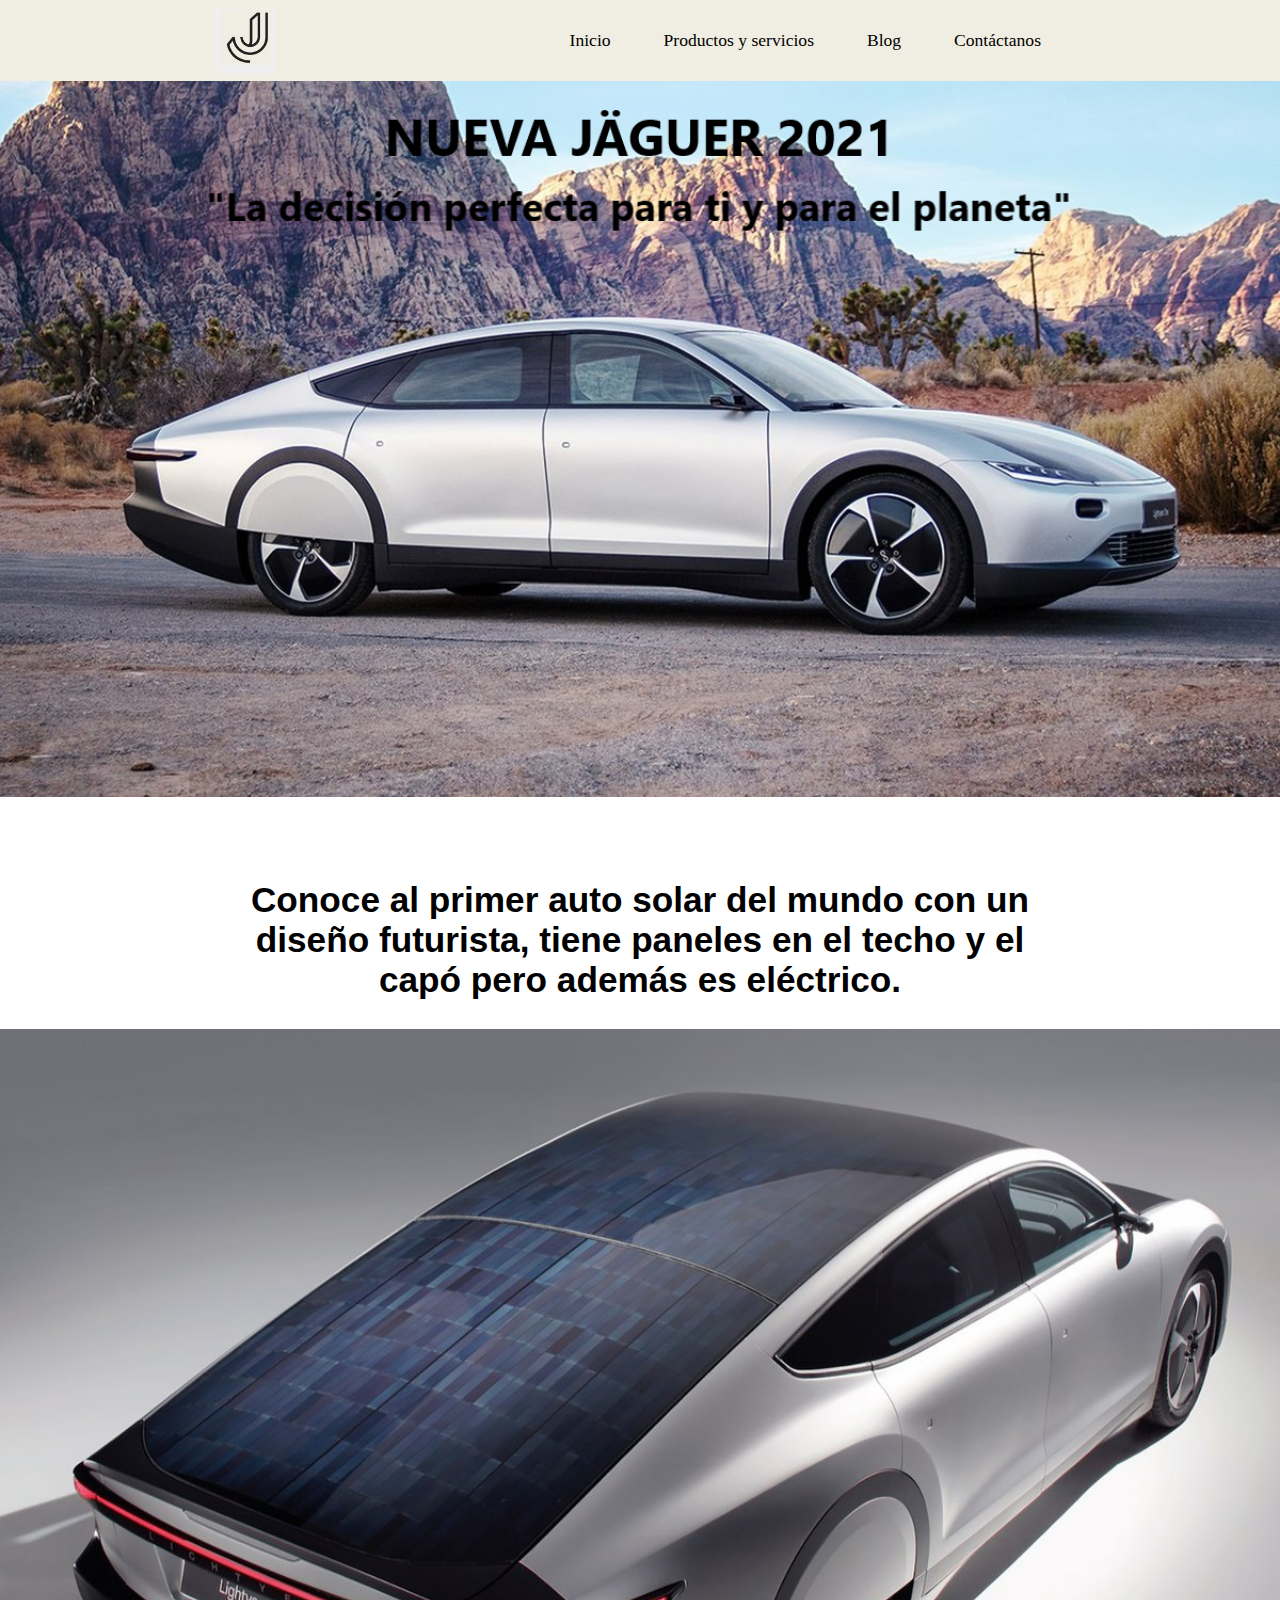
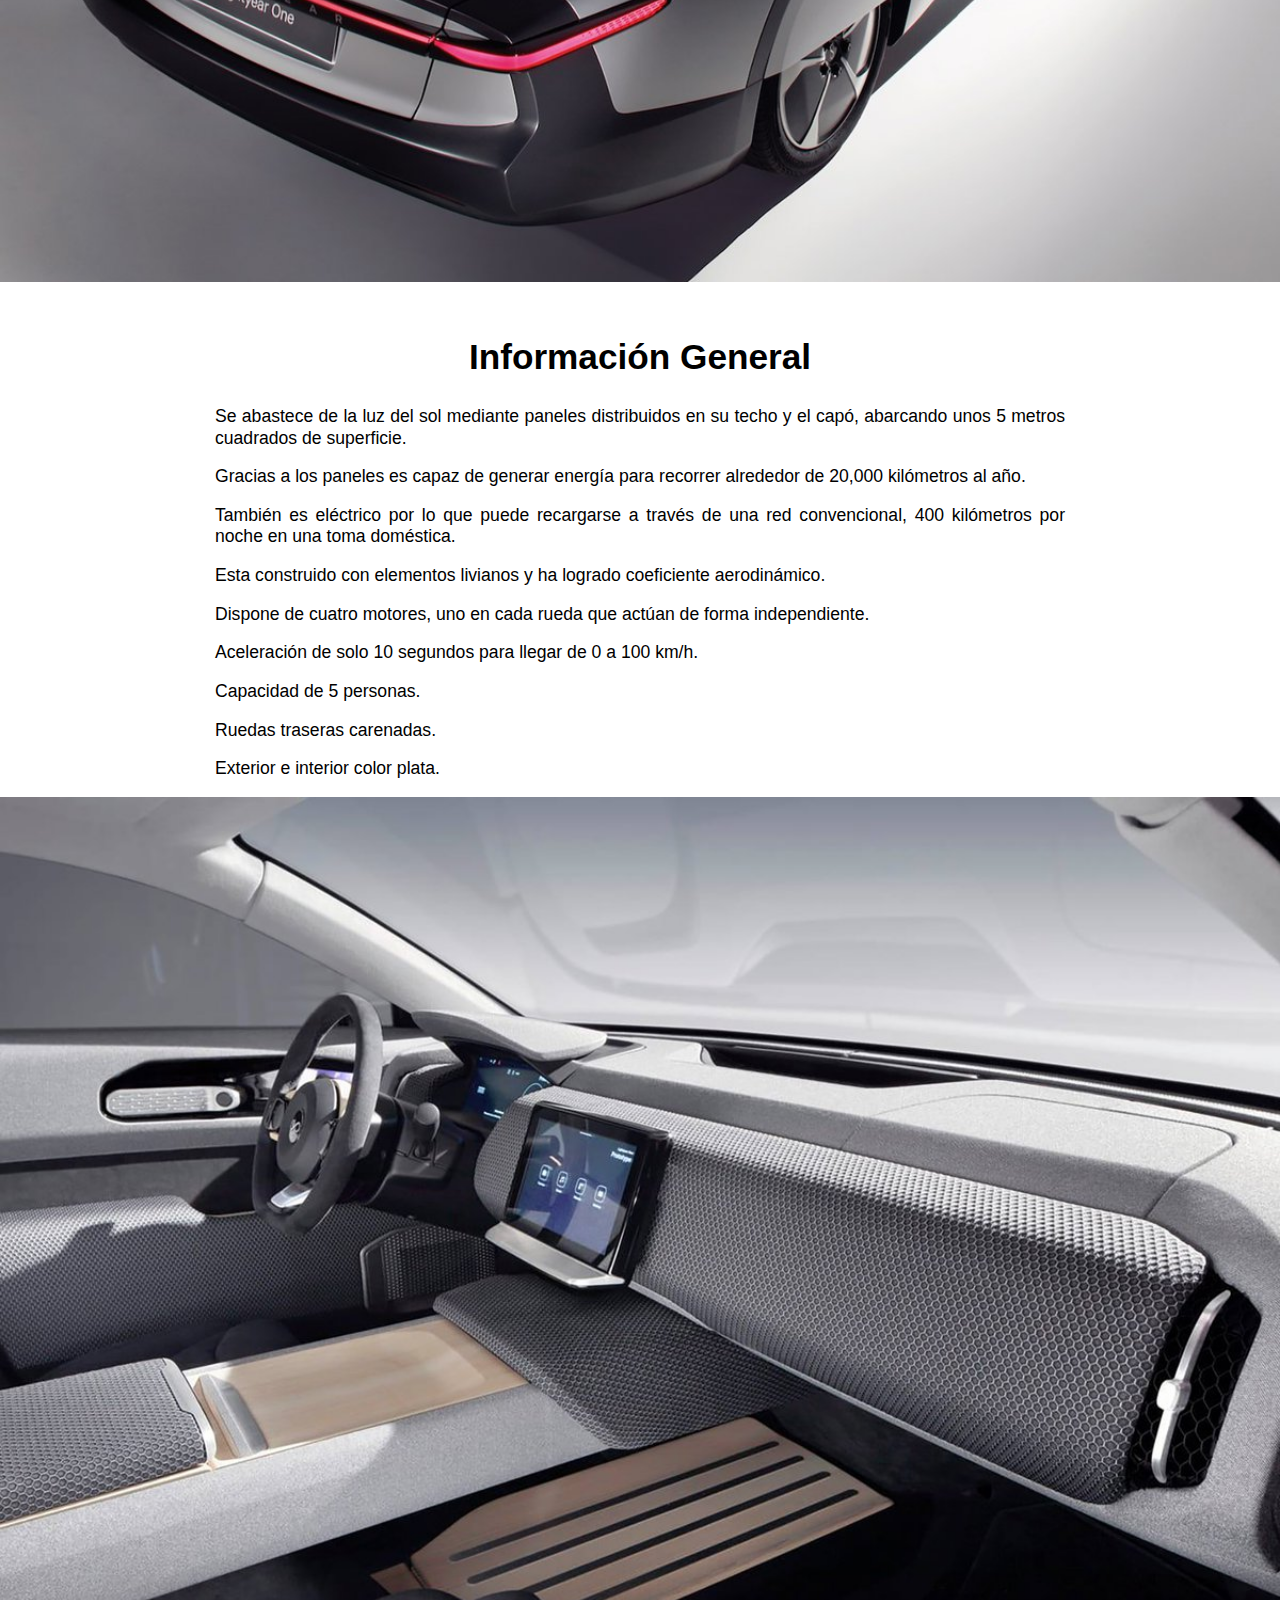
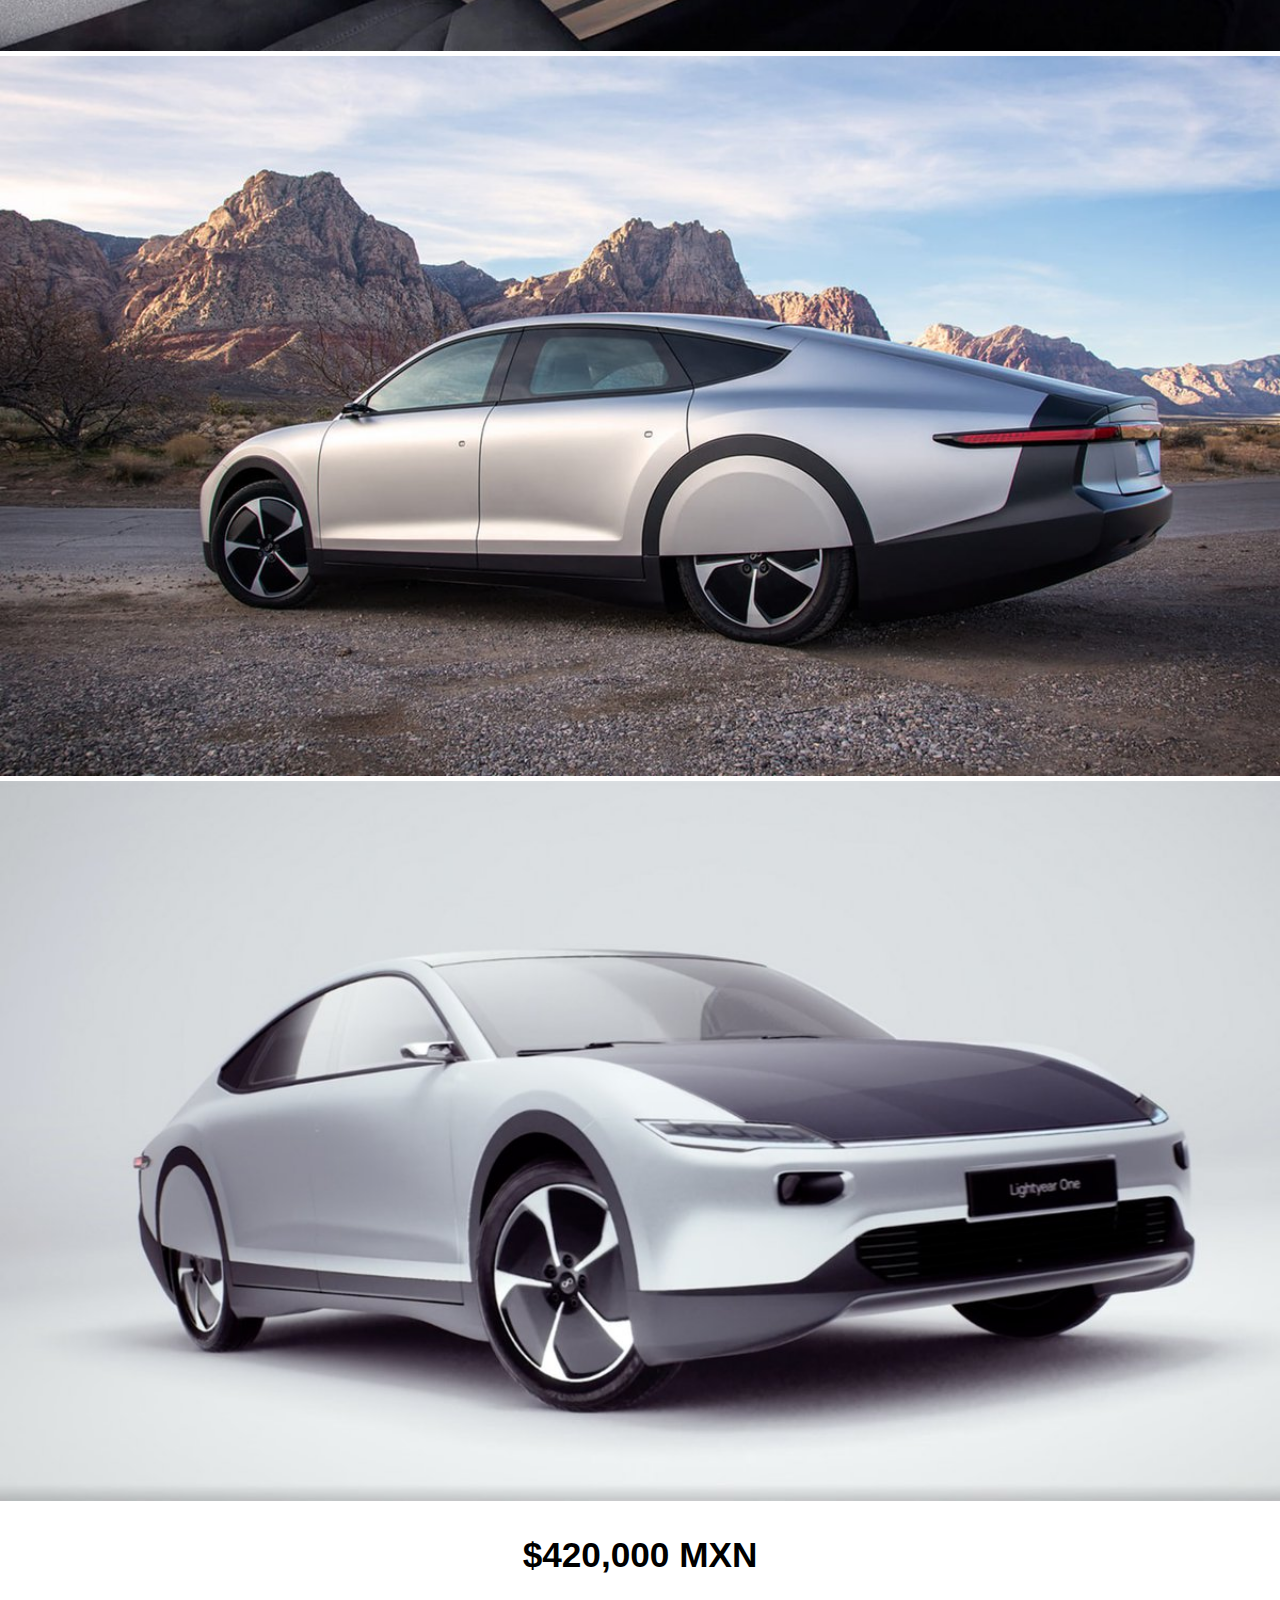
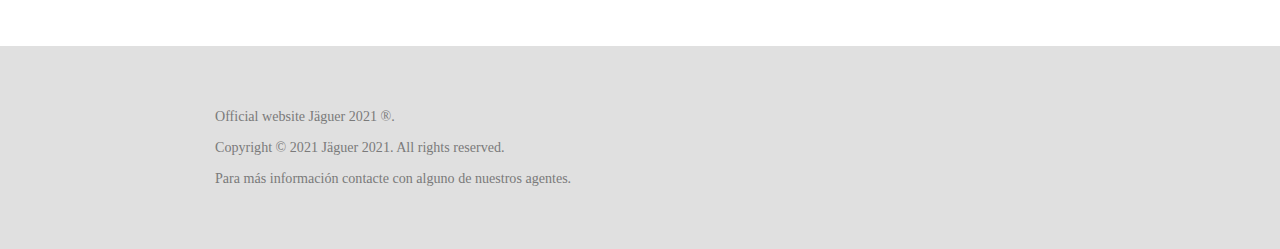
<file: index.html>
<!DOCTYPE html>
<html>
 <head>
    <meta charset="utf-8">
    <meta name="author" content="">
    <meta name="date"content="20/04/2021">
    <meta name="description" content="">
    <meta name="viewport" content="width=device-width, initial-scale=1">
    <link rel="stylesheet" href="style.css">
    <meta name="viewport" content="width=device-width, initial-scale=1">

    <title>Conoce la nueva Jäguer 2021  </title>
 </head>
 <body>
    <header class="header">
        <div class="cabecera Inicio">  
            <a href="index.html"><button class="logo"><img src="logo.jpg" alt="" ></button></a>
            <span class="menu-icono"><img src="abrirMenu1.png" alt=""></span>

            <nav class="navegador">
                <ul>
                    <li><a href="#inicio">Inicio</a></li>
                    <li><a href="productosServicios.html">Productos y servicios</a></li>
                    <li><a href="jaguerBlog.html">Blog</a></li>
                    <li><a href="contactos.html">Contáctanos</a></li>
                </ul>
            </nav>
        </div>
    </header>
    <a name="inicio"><p style="color: transparent";>.</p></a>
    <br>
    <header>
        <img src="auto1.png" alt="" id="imagenBack">
    </header>

    <main class="main">
        <div class="cabecera">
            <a name="inicio"></a>
            <h2>Conoce al primer auto solar del mundo con un diseño futurista, tiene paneles en el techo y el capó pero además es eléctrico.</h2>
        </div>
            <header class="header2">
                <img src="auto2.jpg" alt="" id="imagenBack">   
            </header>
        <div class="cabecera">
            <br>
            <h2>Información General</h2>
            <a name="equipo"></a><p>Se abastece de la luz del sol mediante paneles distribuidos en su techo y el capó, abarcando unos 5 metros cuadrados de superficie. </p>
            <p>Gracias a los paneles es capaz de generar energía para recorrer alrededor de 20,000 kilómetros al año. </p>
            <p>También es eléctrico por lo que puede recargarse a través de una red convencional, 400 kilómetros por noche en una toma doméstica. </p>
            <p>Esta construido con elementos livianos y ha logrado coeficiente aerodinámico. </p>
            <p>Dispone de cuatro motores, uno en cada rueda que actúan de forma independiente. </p>
            <p>Aceleración de solo 10 segundos para llegar de 0 a 100 km/h.</p>
            <p>Capacidad de 5 personas.</p>
            <p>Ruedas traseras carenadas.</p>
            <p>Exterior e interior color plata.</p>

        </div>
            <header class="header2">
                <img src="auto3.jpg" alt="" id="imagenBack">
                <img src="auto4.jpg" alt="" id="imagenBack">
                <img src="auto5.jpg" alt="" id="imagenBack">
            </header>
        <div class="cabecera">
            <h2>$420,000 MXN</h2>
            <br><br>

            <a name="Contacto"></a>
        </div>
    </main>
    <footer class="footer" >
        <div class="cabecera">
            <p>Official website Jäguer 2021 ®.</p>
            <p>Copyright © 2021 Jäguer 2021. All rights reserved.</p>
            <p>Para más información contacte con alguno de nuestros agentes.</p>
        </div>
    </footer>
    <script src="https://code.jquery.com/jquery-3.6.0.min.js"></script>
    <script src="scripts.js"></script>

 </body>
</html>
</file>
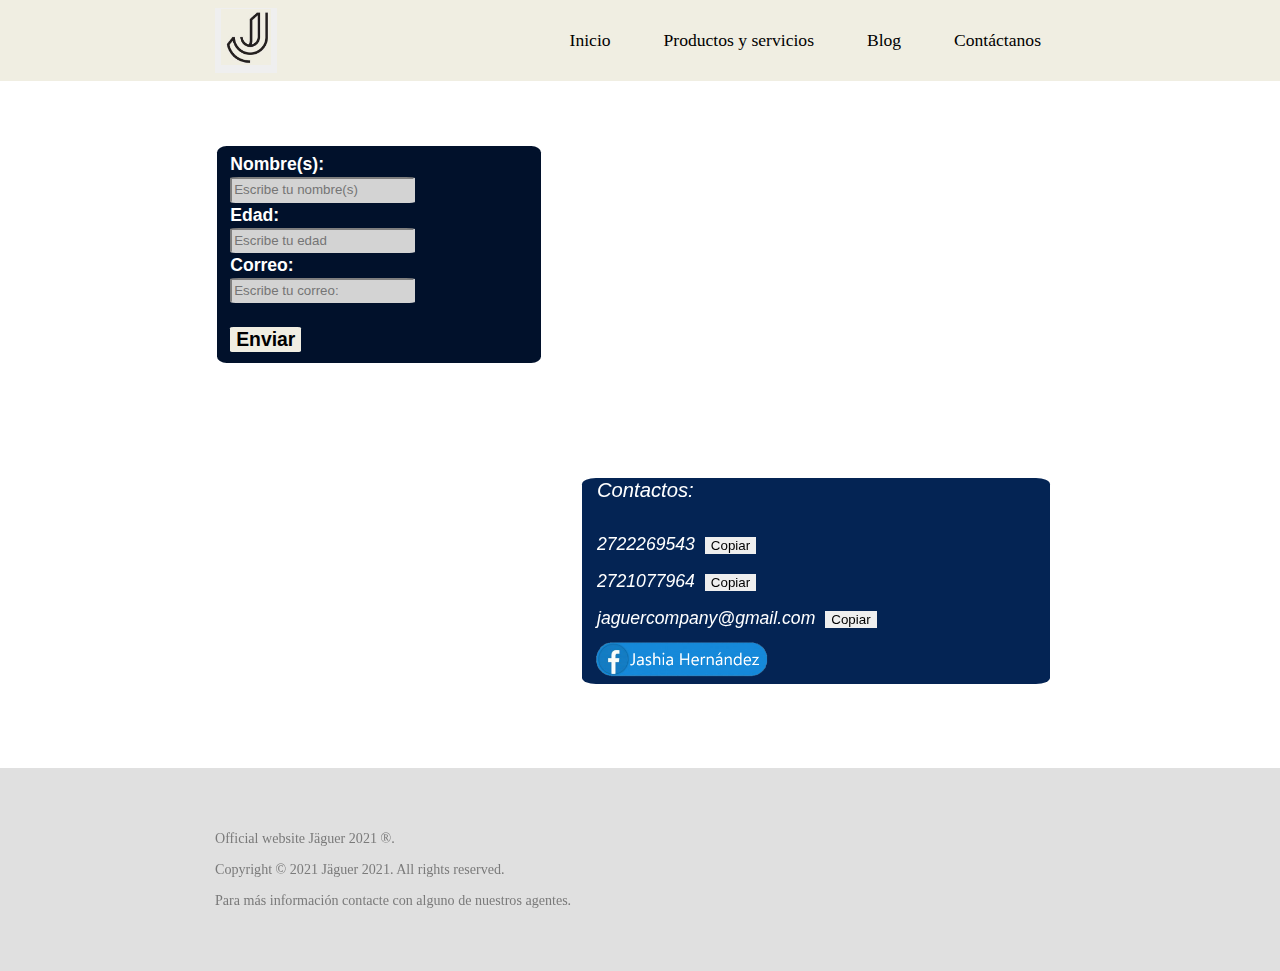
<file: contactos.html>
<!DOCTYPE html>
<html>
 <head>
 <meta charset="utf-8">
 <meta name="author" content="">
 <link rel="stylesheet" href="contactStyles.css">

 <title>Contáctanos</title>
 </head>
 <body>
    <header class="header">
        <div class="cabecera Inicio">  
            <a href="index.html"><button class="logo" ><img src="logo.jpg" alt="" ></button></a>
            <span class="menu-icono"><img src="abrirMenu1.png" alt=""></span>

            <nav class="navegador">
                <ul>
                    <li><a href="#inicio">Inicio</a></li>
                    <li><a href="productosServicios.html">Productos y servicios</a></li>
                    <li><a href="jaguerBlog.html">Blog</a></li>
                    <li><a href="contactos.html">Contáctanos</a></li>
                </ul>
            </nav>
        </div>
    </header>
    <main class="main">
    <div class="cabecera">
    <a name="inicio"><p style="color: transparent";>.</p></a>
    <br><br>
    
    <form id="form1" action="datosEnviados.php" method="POST">
        <fieldset class="ladoIzquierdo">
            <div>
                <label for="Nombre"><b>Nombre(s):</b></label><br>
                <input type="text" name="nameCont" id="Nombre" placeholder="Escribe tu nombre(s)">
            </div>
            <div>
                <label for="Edad"><b>Edad:</b></label><br>
                <input type="text" name="edad" id="Edad" placeholder="Escribe tu edad">
            </div>
            <div>
                <label for="Correo"><b>Correo:</b></label><br>
                <input type="text" name="correo"id="Correo" placeholder="Escribe tu correo:" >
            </div>
            <br>
            <div>
                <button type="submit" style="cursor:pointer; color: black; background-color:#f0eee2; font-size: 110%; border-radius: 5%;"><b>Enviar</b></button>
            </div>
            <br>
        </fieldset>
    </form>
    </div>
    <div class="cabecera">
        <fieldset class="ladoDerecho">

            <div id="select1">
                <iframe src="https://www.google.com/maps/embed?pb=!1m18!1m12!1m3!1d1260.0395705643718!2d-97.10346156086952!3d18.849227911099028!2m3!1f0!2f0!3f0!3m2!1i1024!2i768!4f13.1!3m3!1m2!1s0x85c502b3b2dd421d%3A0x84eb96c761b5b30d!2sColegio%20Preparatorio%20de%20Orizaba!5e0!3m2!1ses-419!2smx!4v1619582106805!5m2!1ses-419!2smx" width="400" height="300" style="border:0;" allowfullscreen="" loading="lazy" id="mapa1"></iframe>

            </div>
            <br>
            <div id="select2">
                <div>
                    <i id="puntos">...</i><em id="tituloCont">Contactos:</em><br><br>
                    <i id="puntos">...</i><em><i id="cont">2722269543</i><button onclick="copy('#cont')" id="botonCopy">Copiar</button></em><br>
                    <i id="puntos">...</i><em><i id="cont2">2721077964</i><button onclick="copy('#cont2')" id="botonCopy">Copiar</button></em><br>
                    <i id="puntos">...</i><em><i id="cont3">jaguercompany@gmail.com</i><button onclick="copy('#cont3')" id="botonCopy">Copiar</button></em>
                    <a href="https://www.facebook.com/jashia.hernandez" target="_blank"><img src="facebookImage.png" alt="" id="fbImage"></a>
                    
                </div>
            </div>  
        </fieldset>
        <fieldset><input class="boton" style="visibility:hidden;"></fieldset> 
    </div>

    </main>

    <footer class="footer" >
        <div class="cabecera">
            <p>Official website Jäguer 2021 ®.</p>
            <p>Copyright © 2021 Jäguer 2021. All rights reserved.</p>
            <p>Para más información contacte con alguno de nuestros agentes.</p>
        </div>
    </footer>

    <script src="https://code.jquery.com/jquery-3.6.0.min.js"></script>
    <script src="scripts.js"></script>
 </body>
 
</html>
</file>
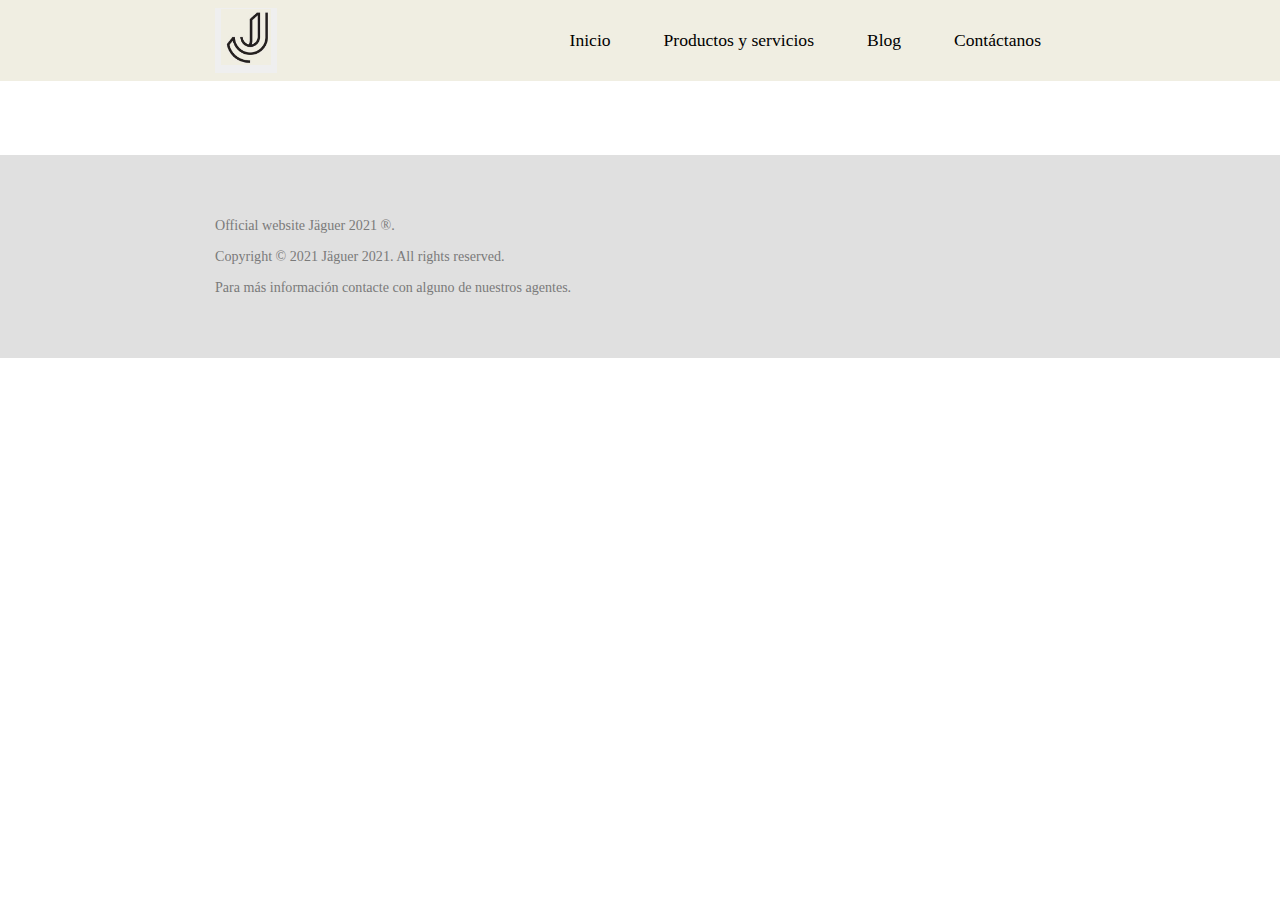
<file: jaguerBlog.html>
<!DOCTYPE html>
<html>
 <head>
 <meta charset="utf-8">
 <meta name="author" content="">
 <link rel="stylesheet" href="blogStyle.css">

 <title> Blog Jäguer 2021</title>
 </head>
 <body>
    <header class="header">
        <div class="cabecera Inicio">  
            <a href="index.html"><button class="logo" ><img src="logo.jpg" alt="" ></button></a>
            <span class="menu-icono"><img src="abrirMenu1.png" alt=""></span>

            <nav class="navegador">
                <ul>
                    <li><a href="#inicio">Inicio</a></li>
                    <li><a href="productosServicios.html">Productos y servicios</a></li>
                    <li><a href="jaguerBlog.html">Blog</a></li>
                    <li><a href="contactos.html">Contáctanos</a></li>
                </ul>
            </nav>
        </div>
    </header>
    <a name="inicio"><p style="color: transparent";>.</p></a>
    <br>
    <header>
    </header> 

    <main class="main">
        <div class="cabecera">
            <a name="inicio"></a>
            <h2></h2>
        </div>
     
    </main>
    <footer class="footer" >
        <div class="cabecera">
            <p>Official website Jäguer 2021 ®.</p>
            <p>Copyright © 2021 Jäguer 2021. All rights reserved.</p>
            <p>Para más información contacte con alguno de nuestros agentes.</p>
        </div>
    </footer>

    <script src="https://code.jquery.com/jquery-3.6.0.min.js"></script>
    <script src="scripts.js"></script>
 </body>
 
</html>
</file>
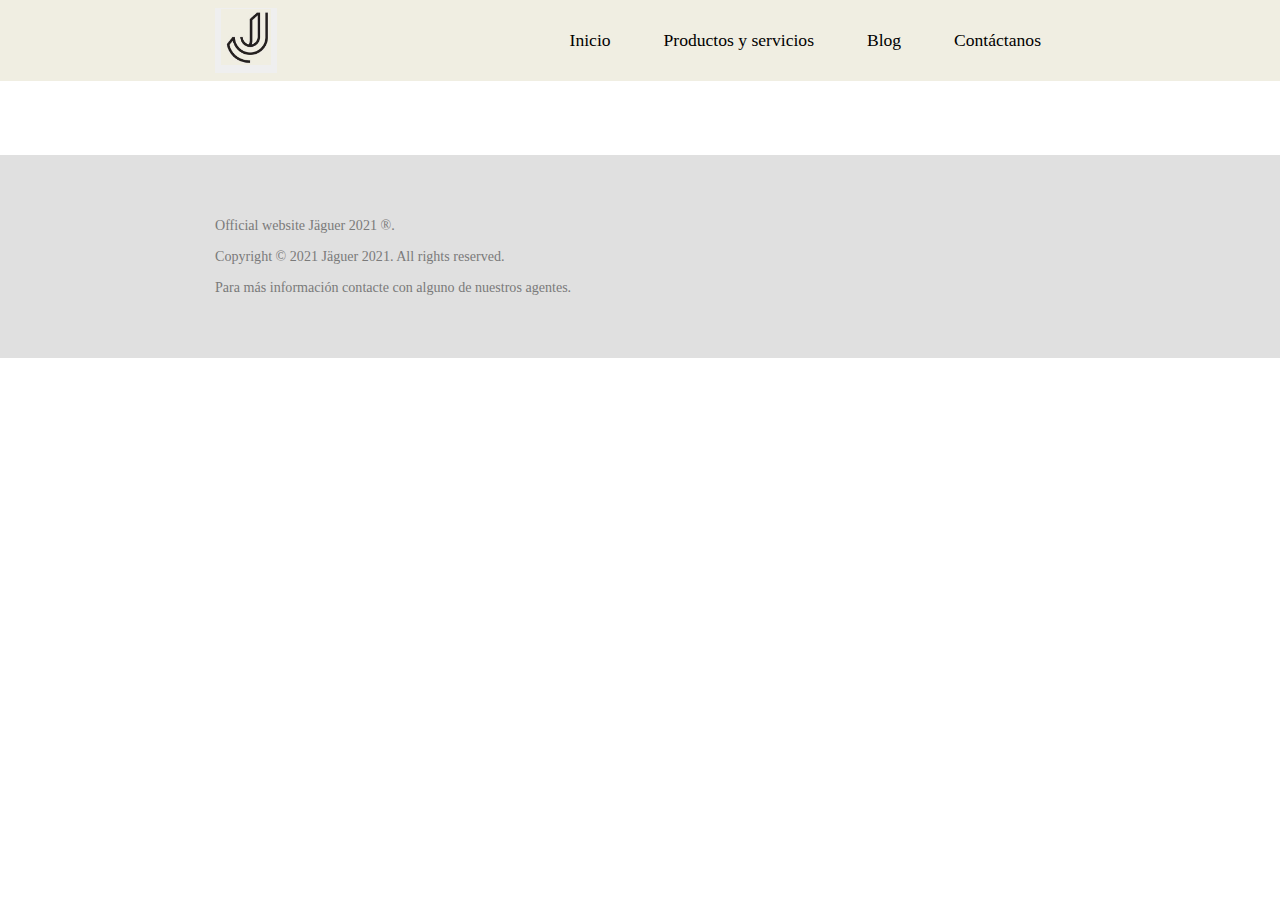
<file: productosServicios.html>
<!DOCTYPE html>
<html>
 <head>
 <meta charset="utf-8">
 <meta name="author" content="">
 <link rel="stylesheet" href="pYsStyles.css">

 <title>Productos y Servicios</title>
 </head>
 <body>
    <header class="header">
        <div class="cabecera Inicio">  
            <a href="index.html"><button class="logo" ><img src="logo.jpg" alt="" ></button></a>
            <span class="menu-icono"><img src="abrirMenu1.png" alt=""></span>

            <nav class="navegador">
                <ul>
                    <li><a href="#inicio">Inicio</a></li>
                    <li><a href="productosServicios.html">Productos y servicios</a></li>
                    <li><a href="jaguerBlog.html">Blog</a></li>
                    <li><a href="contactos.html">Contáctanos</a></li>
                </ul>
            </nav>
        </div>
    </header>
    <a name="inicio"><p style="color: transparent";>.</p></a>
    <br>

    <header>
    </header> 

    <main class="main">
        <div class="cabecera">
            <a name="inicio"></a>
            <h2></h2>
        </div>
           
    </main>
    <footer class="footer" >
        <div class="cabecera">
            <p>Official website Jäguer 2021 ®.</p>
            <p>Copyright © 2021 Jäguer 2021. All rights reserved.</p>
            <p>Para más información contacte con alguno de nuestros agentes.</p>
        </div>
    </footer>

    <script src="https://code.jquery.com/jquery-3.6.0.min.js"></script>
    <script src="scripts.js"></script>
 </body>
 
</html>
</file>
<file: style.css>
body{
    font-family: Arial, Helvetica, sans-serif;
    font-size: 1.1rem;
    margin: 0;
  
}

#imagenBack{
    z-index: 1;
    width: 100%;
    height: 100%;
    border-radius: 0;
    
    
}


button img{
    width: 50px;
}
button{
    border: transparent;
}
span img {
    width: 10%;
}

.auto1{
    margin-right: 0;
    margin-left: 0;
}

h1{
    text-align: center ;
    font-size: 3em;
    font-family: 'Gill Sans', 'Gill Sans MT', Calibri, 'Trebuchet MS', sans-serif;

}
h2{
    
    text-align: center ;
    font-family: 'Gill Sans', 'Gill Sans MT', Calibri, 'Trebuchet MS', sans-serif;
    font-size: 2em;

   
}
    a{
        text-decoration: none;
    }
p{
    text-align:justify;
    line-height: 120%;
    
}


.cabecera {
    width: 85%;
    max-width: 850px;
    margin: 0 auto;
    
}
   
.cabecera button img{
    margin-left: 0  ;
}
.header{
    background-color: #f0eee2;
    padding: 0.5rem;
    position: fixed;
    left: 0;
    top: 0;
    right: 0;;
    
}
.header a{
    color: black;
    text-decoration: none;
    
}
.Inicio{
    display: flex;
    justify-content: space-between;
    align-items: center;
    flex-wrap: wrap;
}
.logo {
    font-size: 150%;
    transition: all 0.2s;
    cursor: pointer;
    border: none;
}
.menu-icono{
    display: none;
}

.navegador ul{
    padding: 0;
    margin: 0;
    list-style: none;
}
    .navegador ul li{
        display: inline-block;
    }
        .navegador ul li a{
            font-family:cursive;
            display: block;
            padding: 0.5rem 1.5rem;
            cursor: pointer;
            transition: all 0.2s;
        }
            .navegador ul li a:hover{
                font-size: 115%;
            }

.main{
    padding-top: 3rem;
}

.footer{
    color: #7A7A7A;
    font-size: 80%;
    font-family:cursive;
    background: #E0E0E0;
    padding: 3rem 0;
    text-align: center;
}




@media only screen and (max-width: 770px){
    #imagenBack{
        margin-top: 6rem;
    }
    .menu-icono{
        display: block;
        cursor: pointer;
        padding: 0.5rem 1.5rem;
        font-size: 150%;
    }
    .navegador {
        width: 100%;
        margin-top: 1rem;
    }
    .navegador ul {
        display: none;
    }
  
    .navegador ul.show {
        display: block;
    }
        .navegador ul li{
            display: block;
        }
            .navegador ul li a{
                font-family:cursive;
                display: block;
                padding: 0.5rem 0;
                cursor: pointer;
                transition: all 0.2s;
            }
                .navegador ul li a:hover{
                    font-size: 115%;
                }
     

}
</file>
<file: contactStyles.css>
body{
    font-family: Arial, Helvetica, sans-serif;
    font-size: 1.1rem;
    margin: 0;
  
}

#imagenBack{
    z-index: 1;
    width: 100%;
    height: 100%;
    border-radius: 0;
    
    
}


button img{
    width: 50px;
}
button{
    border: transparent;
}
span img {
    width: 10%;
}

.auto1{
    margin-right: 0;
    margin-left: 0;
}

h1{
    text-align: center ;
    font-size: 3em;
    font-family: 'Gill Sans', 'Gill Sans MT', Calibri, 'Trebuchet MS', sans-serif;

}
h2{
    
    text-align: center ;
    font-family: 'Gill Sans', 'Gill Sans MT', Calibri, 'Trebuchet MS', sans-serif;
    font-size: 2em;

   
}
    a{
        text-decoration: none;
    }
p{
    text-align:justify;
    line-height: 120%;
    
}


.cabecera {
    width: 85%;
    max-width: 850px;
    margin: 0 auto;
    
}
   
.cabecera button img{
    margin-left: 0  ;
}
.header{
    background-color: #f0eee2;
    padding: 0.5rem;
    position: fixed;
    left: 0;
    top: 0;
    right: 0;;
    
}
.header a{
    color: black;
    text-decoration: none;
    
}
.Inicio{
    display: flex;
    justify-content: space-between;
    align-items: center;
    flex-wrap: wrap;
}
.logo {
    font-family:cursive;
    font-size: 150%;
    transition: all 0.2s;
    cursor: pointer;
}
.menu-icono{
    display: none;
}

.navegador ul{
    padding: 0;
    margin: 0;
    list-style: none;
}
    .navegador ul li{
        display: inline-block;
    }
        .navegador ul li a{
            font-family:cursive;
            display: block;
            padding: 0.5rem 1.5rem;
            cursor: pointer;
            transition: all 0.2s;
        }
            .navegador ul li a:hover{
                font-size: 115%;
            }

.main{
    padding-top: 3rem;
}

.footer{
    color: #7A7A7A;
    font-size: 80%;
    font-family:cursive;
    background: #E0E0E0;
    padding: 3rem 0;
    text-align: center;
}


@media only screen and (max-width: 770px){
    #imagenBack{
        margin-top: 6rem;
    }
    .menu-icono{
        display: block;
        cursor: pointer;
        padding: 0.5rem 1.5rem;
        font-size: 150%;
    }
    .navegador {
        width: 100%;
        margin-top: 1rem;
    }
    .navegador ul {
        display: none;
    }
  
    .navegador ul.show {
        display: block;
    }
        .navegador ul li{
            display: block;
        }
            .navegador ul li a{
                font-family:cursive;
                display: block;
                padding: 0.5rem 0;
                cursor: pointer;
                transition: all 0.2s;
            }
                .navegador ul li a:hover{
                    font-size: 115%;
                }
     

}

.ladoIzquierdo{
    float: left;
    width: 35%;
    height: 200px;
   
}
    #form1 .ladoIzquierdo{
        background-color: #01112b;
        border-radius: 3%;
        line-height: 1.5rem;
        color:white;
    }
    .ladoIzquierdo input{
        background-color: lightgray;
        border-color: lightgray;
        border-radius: 5%;
        line-height: 1.2rem;
        color: #373230;
        transition: all 0.15s;
        cursor: pointer;
    }
    .ladoIzquierdo input:focus{
        font-size: 90%;
    }

.ladoDerecho{
    float: right;
    width: 55%;
}
    .ladoDerecho #select2{
        background-color: #042454 ;
        border-radius: 3%;
        line-height: 1.5rem;
        color:white;
    }

.boton{
    width: 500px;
    height: 50px;
    text-align: center ;
    float: right;
    cursor: pointer;
    transition: all 0.2s;
}
    .boton:hover{
        font-size: 90%;
    }
    .boton:focus{
        font-size: 90%;
    }

fieldset{
    border: 0px;
}

#botonCopy{
    margin: 10px;
    cursor: pointer;
    transition: all 0.15s;
}
    #botonCopy:focus{
        font-size: 90%;
        color: gray;

    }
#fbImage{
    width: 200px;
    
}

#separador{
    border-spacing: 2rem;
    text-align: center;
    
}
#puntos{
    color: transparent;
}
#tituloCont{
    font-size: 115%;
}
</file>
<file: blogStyle.css>
body{
    font-family: Arial, Helvetica, sans-serif;
    font-size: 1.1rem;
    margin: 0;
}

#imagenBack{
    z-index: 1;
    width: 100%;
    height: 100%;
    border-radius: 0;
}

button img{
    width: 50px;
}

button{
    border: transparent;
}

span img {
    width: 10%;
}

.auto1{
    margin-right: 0;
    margin-left: 0;
}

h1{
    text-align: center ;
    font-size: 3em;
    font-family: 'Gill Sans', 'Gill Sans MT', Calibri, 'Trebuchet MS', sans-serif;

}

h2{
    
    text-align: center ;
    font-family: 'Gill Sans', 'Gill Sans MT', Calibri, 'Trebuchet MS', sans-serif;
    font-size: 2em;

   
}

    a{
        text-decoration: none;
    }
p{
    text-align:justify;
    line-height: 120%;
    
}


.cabecera {
    width: 85%;
    max-width: 850px;
    margin: 0 auto;
    
}
   
.cabecera button img{
    margin-left: 0  ;
}
.header{
    background-color: #f0eee2;
    padding: 0.5rem;
    position: fixed;
    left: 0;
    top: 0;
    right: 0;;
  
}

.header a{
    color: black;
    text-decoration: none;
    
}

.Inicio{
    display: flex;
    justify-content: space-between;
    align-items: center;
    flex-wrap: wrap;
}

.logo {
    font-family:cursive;
    font-size: 150%;
    transition: all 0.2s;
    cursor: pointer;
}
.menu-icono{
    display: none;
}

.navegador ul{
    padding: 0;
    margin: 0;
    list-style: none;
}
    .navegador ul li{
        display: inline-block;
    }
        .navegador ul li a{
            font-family:cursive;
            display: block;
            padding: 0.5rem 1.5rem;
            cursor: pointer;
            transition: all 0.2s;
        }
            .navegador ul li a:hover{
                font-size: 115%;
            }

.main{
    padding-top: 3rem;
}

.footer{
    color: #7A7A7A;
    font-size: 80%;
    font-family:cursive;
    background: #E0E0E0;
    padding: 3rem 0;
    text-align: center;
}

@media only screen and (max-width: 770px){
    #imagenBack{
        margin-top: 6rem;
    }
    .menu-icono{
        display: block;
        cursor: pointer;
        padding: 0.5rem 1.5rem;
        font-size: 150%;
    }
    .navegador {
        width: 100%;
        margin-top: 1rem;
    }
    .navegador ul {
        display: none;
    }
  
    .navegador ul.show {
        display: block;
    }
        .navegador ul li{
            display: block;
        }
            .navegador ul li a{
                font-family:cursive;
                display: block;
                padding: 0.5rem 0;
                cursor: pointer;
                transition: all 0.2s;
            }
                .navegador ul li a:hover{
                    font-size: 115%;
                }
     

}
</file>
<file: pYsStyles.css>
body{
    font-family: Arial, Helvetica, sans-serif;
    font-size: 1.1rem;
    margin: 0;
}

#imagenBack{
    z-index: 1;
    width: 100%;
    height: 100%;
    border-radius: 0;
}

button img{
    width: 50px;
}

button{
    border: transparent;
}

span img {
    width: 10%;
}

.auto1{
    margin-right: 0;
    margin-left: 0;
}

h1{
    text-align: center ;
    font-size: 3em;
    font-family: 'Gill Sans', 'Gill Sans MT', Calibri, 'Trebuchet MS', sans-serif;

}

h2{
    
    text-align: center ;
    font-family: 'Gill Sans', 'Gill Sans MT', Calibri, 'Trebuchet MS', sans-serif;
    font-size: 2em;

   
}

    a{
        text-decoration: none;
    }
p{
    text-align:justify;
    line-height: 120%;
    
}


.cabecera {
    width: 85%;
    max-width: 850px;
    margin: 0 auto;
    
}
   
.cabecera button img{
    margin-left: 0  ;
}
.header{
    background-color: #f0eee2;
    padding: 0.5rem;
    position: fixed;
    left: 0;
    top: 0;
    right: 0;;
  
}

.header a{
    color: black;
    text-decoration: none;
    
}

.Inicio{
    display: flex;
    justify-content: space-between;
    align-items: center;
    flex-wrap: wrap;
}

.logo {
    font-family:cursive;
    font-size: 150%;
    transition: all 0.2s;
    cursor: pointer;
}
.menu-icono{
    display: none;
}

.navegador ul{
    padding: 0;
    margin: 0;
    list-style: none;
}
    .navegador ul li{
        display: inline-block;
    }
        .navegador ul li a{
            font-family:cursive;
            display: block;
            padding: 0.5rem 1.5rem;
            cursor: pointer;
            transition: all 0.2s;
        }
            .navegador ul li a:hover{
                font-size: 115%;
            }

.main{
    padding-top: 3rem;
}

.footer{
    color: #7A7A7A;
    font-size: 80%;
    font-family:cursive;
    background: #E0E0E0;
    padding: 3rem 0;
    text-align: center;
}

@media only screen and (max-width: 770px){
    #imagenBack{
        margin-top: 6rem;
    }
    .menu-icono{
        display: block;
        cursor: pointer;
        padding: 0.5rem 1.5rem;
        font-size: 150%;
    }
    .navegador {
        width: 100%;
        margin-top: 1rem;
    }
    .navegador ul {
        display: none;
    }
  
    .navegador ul.show {
        display: block;
    }
        .navegador ul li{
            display: block;
        }
            .navegador ul li a{
                font-family:cursive;
                display: block;
                padding: 0.5rem 0;
                cursor: pointer;
                transition: all 0.2s;
            }
                .navegador ul li a:hover{
                    font-size: 115%;
                }
     

}
</file>
